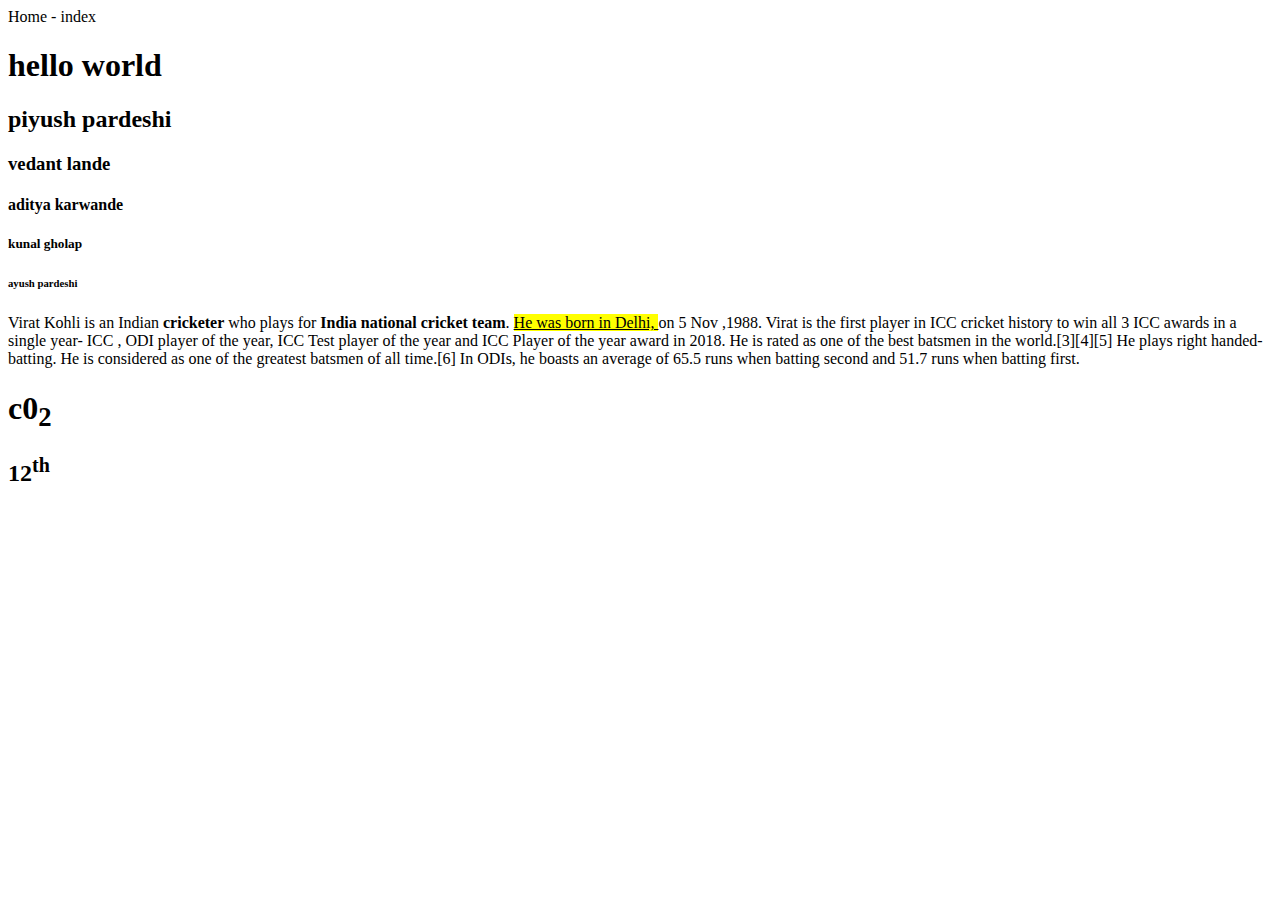
<file: index.html>
<!DOCTYPE html>
<html lang="en">

<head>
    <tittle> Home - index </tittle>
</head>
<body>
<!-- heading tag start-->
 <h1>hello world </h1>
 <h2> piyush pardeshi </h2>
 <h3>vedant lande</h3>
 <h4>aditya karwande</h4>
 <h5>kunal gholap</h5>
 <h6> ayush pardeshi</h6>
 <!-- heading tag end -->
<!--ptag-->

<p>
    Virat Kohli is an Indian <b>cricketer</b> who plays for <strong>India national cricket team</strong>. <u><mark> He was born in Delhi, </mark></u> on 5 Nov ,1988. Virat is the first player in ICC cricket history to win all 3 ICC awards in a single year- ICC , ODI player of the year, ICC Test player of the year and ICC Player of the year award in 2018. He is rated as one of the best batsmen in the world.[3][4][5] He plays right handed-batting. He is considered as one of the greatest batsmen of all time.[6] In ODIs, he boasts an average of 65.5 runs when batting second and 51.7 runs when batting first.
    
</p>
<h1> c0<sub>2</sub></h1>
<h2> 12<sup>th</sup></h2>
</body>

</html>
</file>
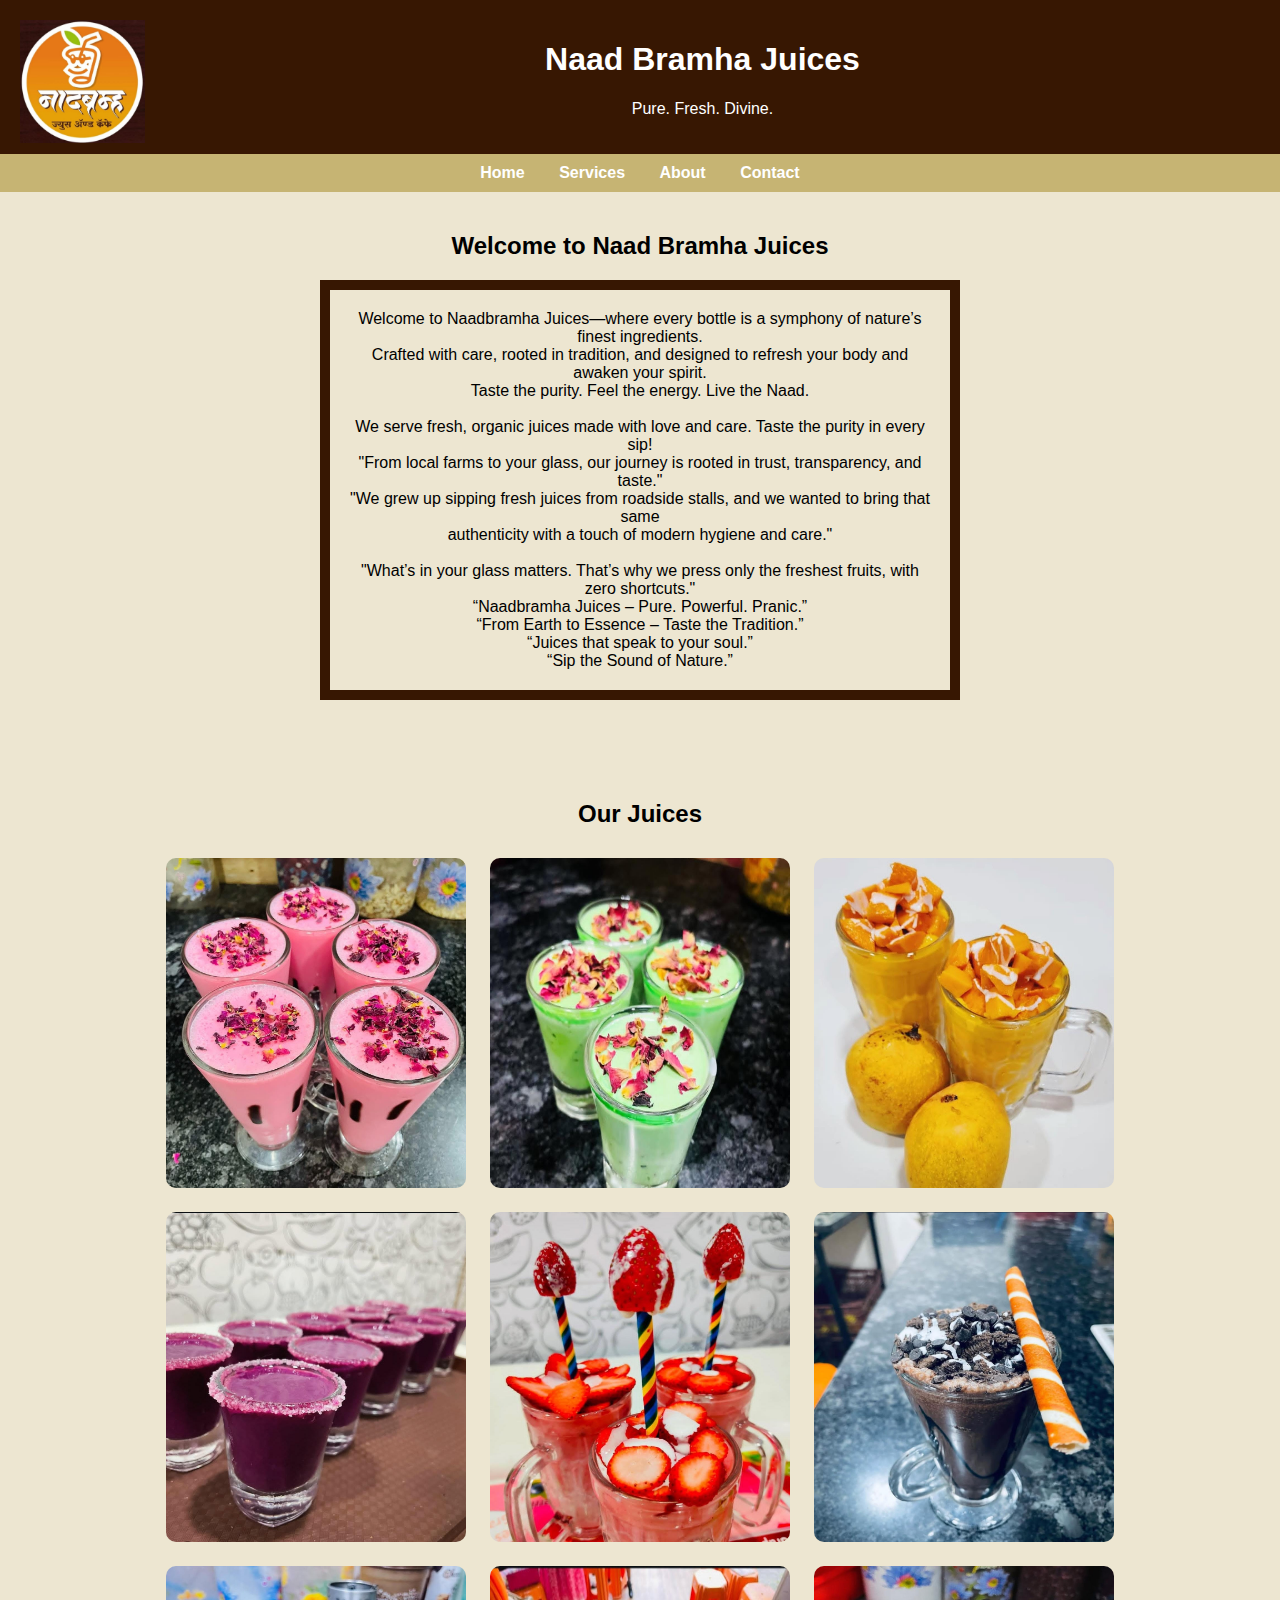
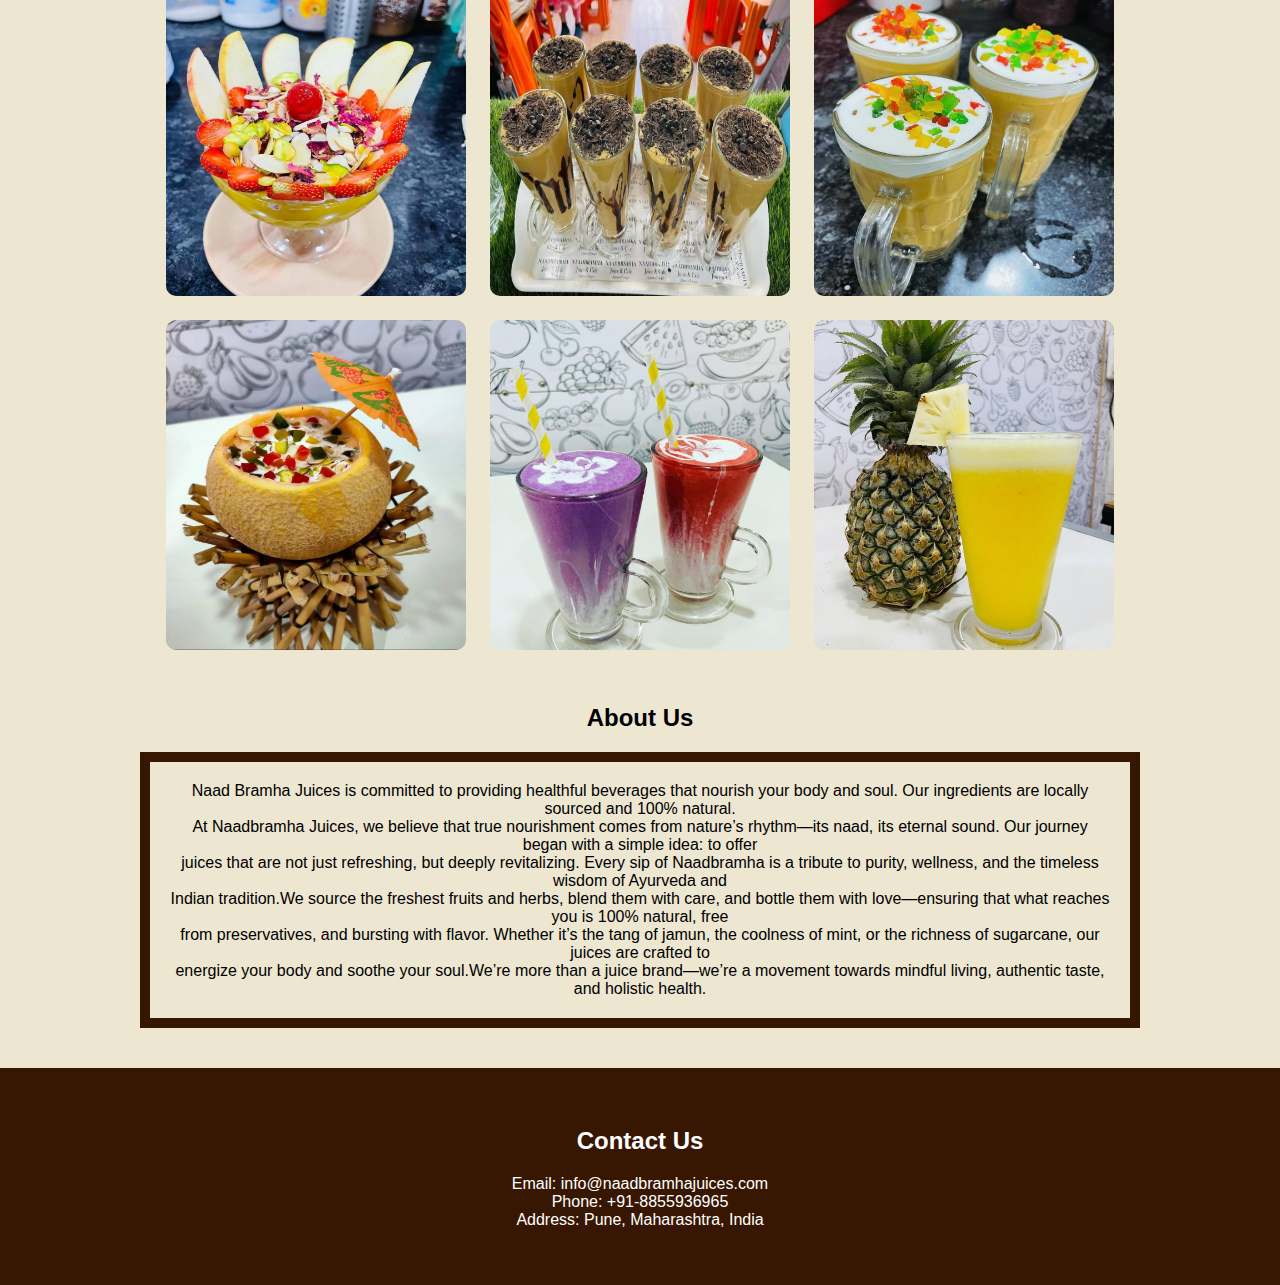
<file: Nb.html>
<!DOCTYPE html>
<html lang="en">
<head>
    <meta charset="UTF-8">
    <meta name="viewport" content="width=device-width, initial-scale=1.0">
    <title>NaadBramha</title>
</head>
<body>
  <!DOCTYPE html>
<html lang="en">
<head>
  <meta charset="UTF-8">
  <title>Naad Bramha Juices</title>
  <link rel="stylesheet" href="Nb.css">
 

</head>
<body>
  

  <header>
  <img src="naab.jpg" alt="Naad Bramha" style="width:125px; float:left; margin: right 20px;">

    <h1 class="nb">Naad Bramha Juices</h1>
    <p class="pure">Pure. Fresh. Divine.</p>
  </header>

  <nav>
    <a href="Nb.html">Home</a>
    <a href="Nb_services.html">Services</a>
    <a href="nb_about.html">About</a>
    <a href="Nb_contact.html">Contact</a>
  </nav>

  <section id="home">
    <div style="text-align: center;"><h2 class="wel">Welcome to Naad Bramha Juices</h2>
    <p class="par">Welcome to Naadbramha Juices—where every bottle is a symphony of nature’s finest ingredients.
      <br>
       Crafted with care, rooted in tradition, and designed to refresh your body and awaken your spirit.
       <br>
      Taste the purity. Feel the energy. Live the Naad.
      <br>
      <br>
      We serve fresh, organic juices made with love and care. Taste the purity in every sip!
      <br>
      "From local farms to your glass, our journey is rooted in trust, transparency, and taste."
      <br>
      "We grew up sipping fresh juices from roadside stalls, and we wanted to bring that same
      <br>
      authenticity with a touch of modern hygiene and care."
      <br>
      <br>
      "What’s in your glass matters. That’s why we press only the freshest fruits, with zero shortcuts."
      <br>
      “Naadbramha Juices – Pure. Powerful. Pranic.”
      <br>
      “From Earth to Essence – Taste the Tradition.”
      <br>
      “Juices that speak to your soul.”
      <br>
      “Sip the Sound of Nature.”
</p></div>
  </section>

  <section id="services"></section>
    <div><h2 class="our">Our Juices</h2></div>
    <div class="gallery">
      <img src="juice.jpg" alt="Juices" class="rose">
      <img src="p.jpg" alt=" Juices" class="green">
      <img src="mangojuice.jpg" alt="Mango Juice" class="mango">
      <img src="WhatsApp Image 2025-08-05 at 09.12.33_78da3b22.jpg" alt="jamun" class="jamun">  
      <img src="straw.jpg" alt="s" class="straw">
      <img src="choclate.jpg" alt="c" class="choclate">
      <img src="fruitsalad.jpg" alt="f" class="fruit">
      <img src="cold cofee.jpg" alt="cf" class="coldc">
      <img src="a.jpg" alt="cf" class="pin">
      <img src="b.jpg" alt="cf" class="musk">
      <img src="c.jpg" alt="cf" class="mb">
      <img src="d.jpg" alt="cf" class="col">
    </div>
  </section>

  <section id="about">
    <div><h2 class="abt">About Us</h2></div>
    <div><p class="abto" style="align-items: left;">Naad Bramha Juices is committed to providing healthful beverages that nourish your body and soul. Our ingredients are locally sourced and 100% natural.
      <br>
      At Naadbramha Juices, we believe that true nourishment comes from nature’s rhythm—its naad, its eternal sound. Our journey began with a simple idea: to offer
      <br>
      juices that are not just refreshing, but deeply revitalizing. Every sip of Naadbramha is a tribute to purity, wellness, and the timeless wisdom of Ayurveda and
      <br>
      Indian tradition.We source the freshest fruits and herbs, blend them with care, and bottle them with love—ensuring that what reaches you is 100% natural, free
      <br>
      from preservatives, and bursting with flavor. Whether it’s the tang of jamun, the coolness of mint, or the richness of sugarcane, our juices are crafted to
      <br> 
      energize your body and soothe your soul.We’re more than a juice brand—we’re a movement towards mindful living, authentic taste, and holistic health.

    </p></div>
  </section>
  <footer><section id="contact">
    <h2>Contact Us</h2>
    <p>Email: info@naadbramhajuices.com<br>
       Phone: +91-8855936965<br>
       Address: Pune, Maharashtra, India</p>
  </section></footer>

</body>
</html>
 
  


</body>
</html>
</file>
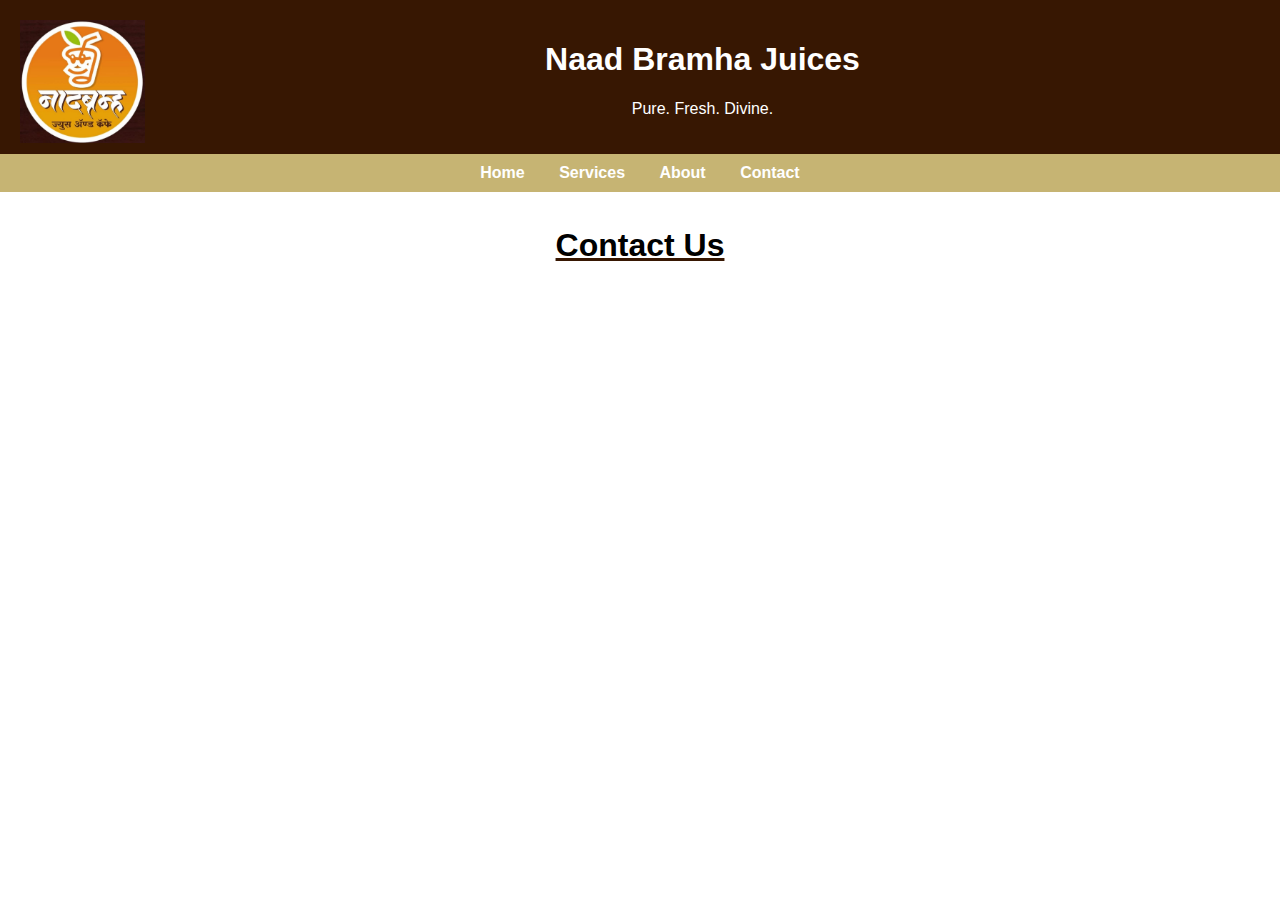
<file: Nb_contact.html>
<!DOCTYPE html>
<html lang="en">
<head>
    <meta charset="UTF-8">
    <meta name="viewport" content="width=device-width, initial-scale=1.0">
    <title>NaadBramha </title>
    <style>
        body {
      font-family: Arial, sans-serif;
      margin: 0;
      padding: 0;
    }
    header {
      background-color: #371702;
      color: white;
      padding: 20px;
      text-align: center;
    }
    nav {
      background-color: #c6b473;
      padding: 10px;
      text-align: center;
    }
    nav a {
      color: white;
      margin: 0 15px;
      text-decoration: none;
      font-weight: bold;
    }
    nav a:hover {
      text-decoration: underline;
    }
    .a1{
        text-align: center;
        margin-top: 35px;
        text-decoration: underline;
        text-decoration-color: #371702;
    }
    </style>
</head>
<body>
    <header>
  <img src="naab.jpg" alt="Naad Bramha" style="width:125px; float:left; margin: right 20px;">

    <h1 class="nb">Naad Bramha Juices</h1>
    <p class="pure">Pure. Fresh. Divine.</p>
  </header>
  <nav>
    <a href="Nb.html">Home</a>
    <a href="Nb_services.html">Services</a>
    <a href="nb_about.html">About</a>
    <a href="Nb_contact.html">Contact</a>
  </nav>
  <div class="a1">
    <h1> Contact Us</h1>
  </div>
</body>
</html>
</file>
<file: Nb.css>
body {
      font-family: Arial, sans-serif;
      margin: 0;
      padding: 0;
    }
    header {
      background-color: #371702;
      color: white;
      padding: 20px;
      text-align: center;
    }
    nav {
      background-color: #c6b473;
      padding: 10px;
      text-align: center;
    }
    nav a {
      color: white;
      margin: 0 15px;
      text-decoration: none;
      font-weight: bold;
    }
    nav a:hover {
      text-decoration: underline;
    }
    section {
      padding: 20px;
    }
    .gallery img {
      width: 300px;
      margin: 10px;
      border-radius: 10px;
    }
.green{
  height: 330px;
}
.rose{
  height: 330px;
}
.mango{
  height: 330px;
}
.jamun{
  height: 330px;
}
.straw{
  height: 330px;
}
.choclate{
  height: 330px;
}
.fruit{
  height: 330px;
}
.coldc{
  height: 330px;
}
.pin{
  height: 330px;
}
.musk{
  height: 330px;
}
.mb{
  height: 330px;
}
.col{
  height: 330px;
}
div{
   text-align: center;
}
.nb{
  left: 200px;
}
footer{
      background-color: #371702;
      color: white;
      padding: 20px;
      text-align: center;
}
.abt{
  align-items: center;
}
.our{
  align-items: center;
}
.wel{
  align-items: center;
}
.par{
  align-items: center;
    border: 10px solid #371702; 
      padding: 20px;           
      margin: 20px;
      margin-left: 300px;
      margin-right: 300px;           
      font-family: Arial
 }
 .abto{
  align-items: center;
    border: 10px solid #371702; 
      padding: 20px;           
      margin: 20px;
      margin-left: 120px;
      margin-right: 120px;           
      font-family: Arial
 }
 body{
  background-color: #ede6d1;
}
</file>
